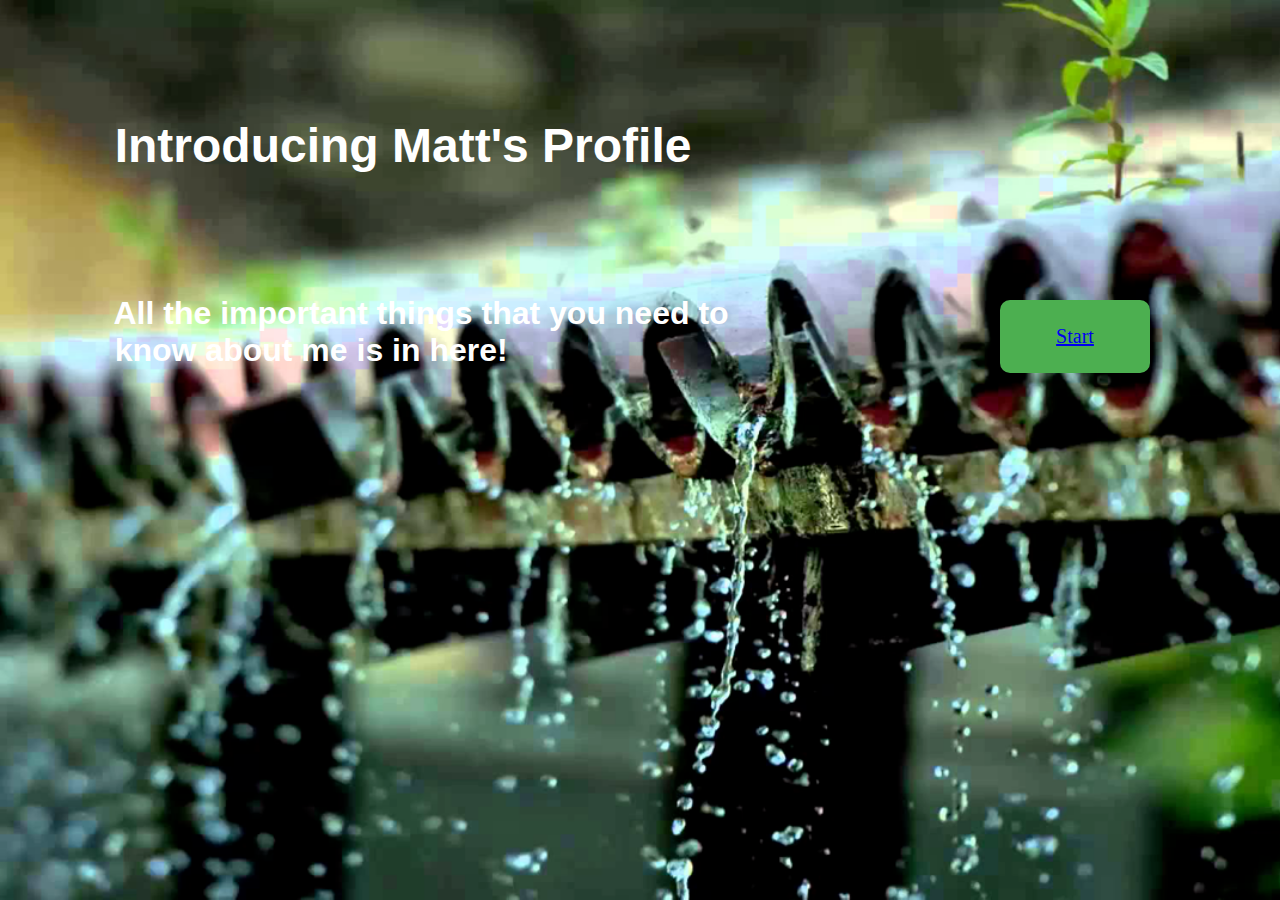
<file: index.html>
<html>
	<head>
		<link rel="stylesheet" type="text/css" href="intro.css">
		<link rel="stylesheet" type="text/css" href="body.css">
	</head>

	<body background = "maxresdefault.png">
		<style>

			filter: blur(90px);
		</style>
		<pre style=color:#FFFFFF;font-size:300%;font-family:Arial Unicode MS><b><br><br>        Introducing Matt's Profile</b></pre>
		<pre style=color:#FFFFFF;font-size:200%;font-family:Arial Unicode MS><b><br><br>            All the important things that you need to 
            know about me is in here!</b></pre>
		<button class="button"><span><a href="main.html">Start</a></span></button>
			
	</body>
</html>
</file>
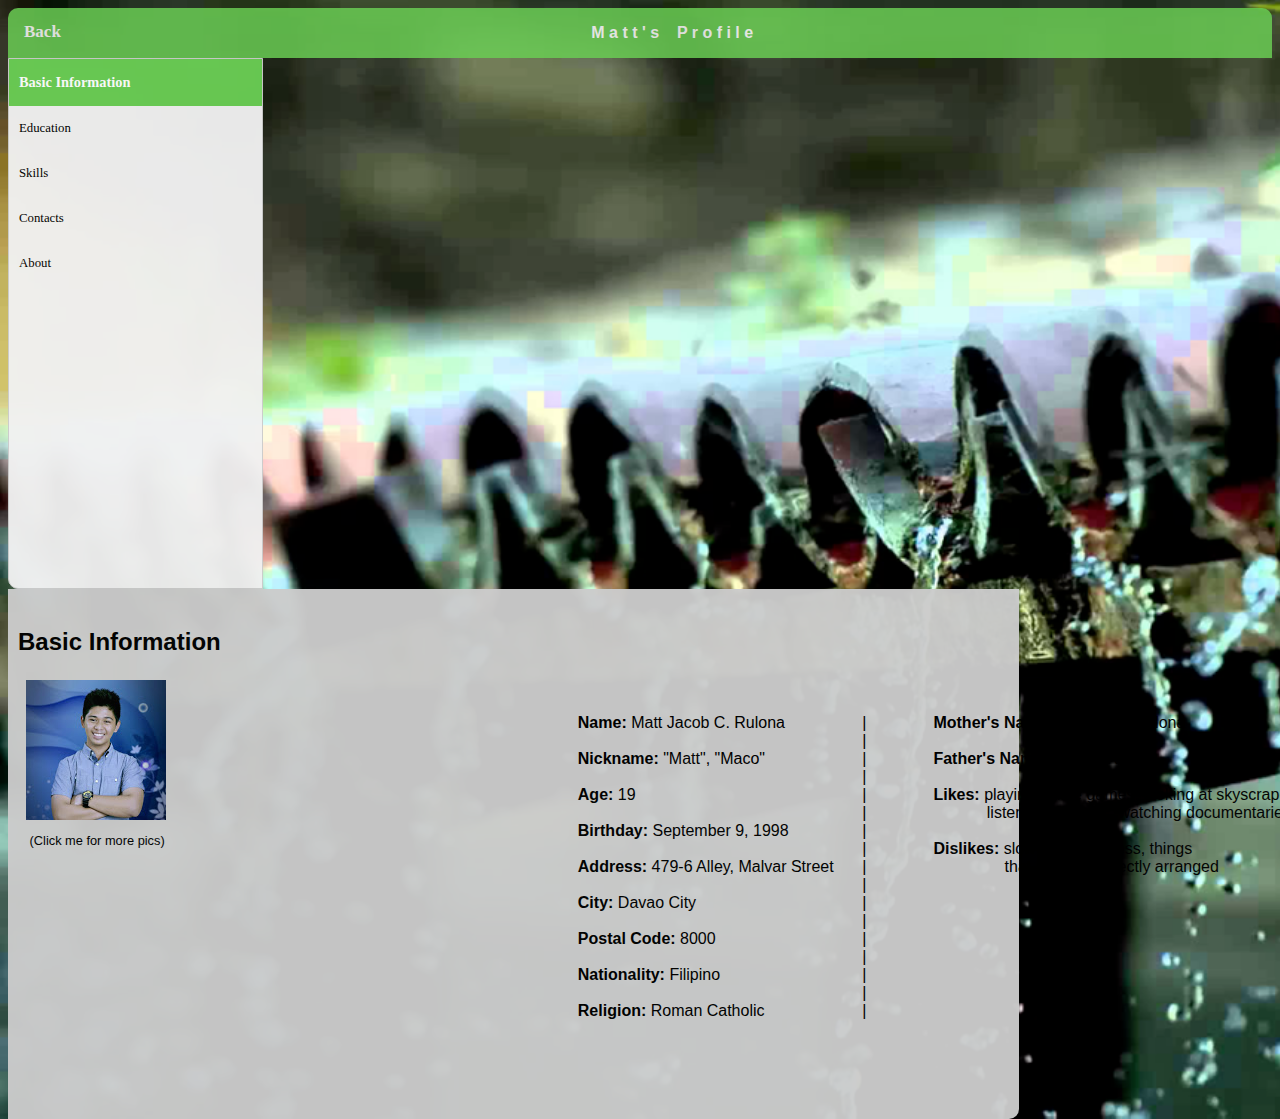
<file: main.html>
<html>
	<head>
		<link rel="stylesheet" type="text/css" href="body.css">
		<link rel="stylesheet" type="text/css" href="main.css">
		<script src="main.js"></script>

	</head>

	<body background="maxresdefault.png">
		<div class="topnav" id="myTopnav">
  			<a href="index.html"><b>Back</b></a>
  			<pre style=color:#FFFFFF;font-size:100%;font-family:Arial Unicode MS><b><center>M a t t ' s    P r o f i l e </center></b></pre>
			<a href="javascript:void(0);" class="icon" onclick="myFunction()">&#9776;</a>

		</div>

		<div class="tab">
  			<button class="tablinks" onclick="openTab(event, 'Basic Information')" id="defaultOpen">Basic Information</button>
  			<button class="tablinks" onclick="openTab(event, 'Education')">Education</button>
  			<button class="tablinks" onclick="openTab(event, 'Skills')">Skills</button>
  			<button class="tablinks" onclick="openTab(event, 'Contacts')">Contacts</button>
  			<button class="tablinks" onclick="openTab(event, 'About')">About</button>

  		</div>
  		
  		<div id="Basic Information" class="tabcontent">
	  		<h3 style=font-size:150%;font-family:Arial Unicode MS>Basic Information</h3>
		  		<pre style=position:absolute;left:400px;to:1px;font-family:Arial Unicode MS>         
		  			<b>Name:</b> Matt Jacob C. Rulona			|		<b>Mother's Name:</b> Mildred C. Rulona
		  											|			
		  			<b>Nickname:</b> "Matt", "Maco" 			|		<b>Father's Name:</b> Joel C. Rulona
		  											|		
		  			<b>Age:</b> 19							|		<b>Likes:</b> playing online games, looking at skyscrapers, 
		  											|			    listening to music, watching documentaries
		  			<b>Birthday:</b> September 9, 1998			|		
		  											|		<b>Dislikes:</b> slow work progress, things 
		  			<b>Address:</b> 479-6 Alley, Malvar Street	|			        that are not perfectly arranged
		  											|		
		  			<b>City:</b> Davao City					|		
		  											|		
		  			<b>Postal Code:</b> 8000					|		
		  											|		
		  			<b>Nationality:</b> Filipino				|		
		  											|		
		  			<b>Religion:</b> Roman Catholic			|		

		  		</pre>

	  		<div class="row">
  				<div class="column">
    				<img src="b1c35227-d357-422b-998d-6d9c1fdf5ec7.jpg" onclick="openModal();currentSlide(1)" class="hover-shadow">
    				<pre style=font-size:80%;font-family:Arial Unicode MS> (Click me for more pics)</pre>
  				</div>
			</div>

			<div id="myModal" class="modal">
			  <span class="close cursor" onclick="closeModal()">&times;</span>
			  <div class="modal-content">
			    <div class="mySlides">
			      <div class="numbertext">1 / 4</div>
			      <img src="b1c35227-d357-422b-998d-6d9c1fdf5ec7.jpg" style="width:100%">
			    </div>

			    <div class="mySlides">
			      <div class="numbertext">2 / 4</div>
			      <img src="4d3a6763-8597-4416-bc71-49c051a5c8e8.jpg" style="width:100%">
			    </div>

			    <div class="mySlides">
			      <div class="numbertext">3 / 4</div>
			      <img src="IMG_20170613_160829.png" style="width:100%">
			    </div>

			    <div class="mySlides">
			      <div class="numbertext">4 / 4</div>
			      <img src="IMG_20170613_162223.png" style="width:100%">
			    </div>

			    <a class="prev" onclick="plusSlides(-1)">&#10094;</a>
			    <a class="next" onclick="plusSlides(1)">&#10095;</a>

			    <div class="caption-container">
			      <p id="caption"></p>
			    </div>

			    <div class="column">
			      <img class="demo" src="b1c35227-d357-422b-998d-6d9c1fdf5ec7.jpg" onclick="currentSlide(1)" alt="My current picture 1">
			    </div>

			    <div class="column">
			      <img class="demo" src="4d3a6763-8597-4416-bc71-49c051a5c8e8.jpg" onclick="currentSlide(2)" alt="My current picture 2">
			    </div>

			    <div class="column">
			      <img class="demo" src="IMG_20170613_160829.png" onclick="currentSlide(3)" alt="Me when I was a baby">
			    </div>

			    <div class="column">
			      <img class="demo" src="IMG_20170613_162223.png" onclick="currentSlide(4)" alt="Me when I was 3 years old">
			    </div>
			  </div>
			</div>

	  		

		</div>	


		<div id="Education" class="tabcontent">
	  		<h3 style=font-size:150%;font-family:Arial Unicode MS>Education</h3>	
	  		<img class="thompson" src="thompson.png">
	  		<img class="usep"src="usep.png">
	  		<img class="ic"src="ic-logo.png">
	  		<pre style=font-size:100%;font-family:Arial Unicode MS>

				<b>Kindergarten: Project Hope Daycare Center</b>	|			
					SY 2003-2005							|
					Senior Kinder - 1st Honors				|				
					Junior Kinder - 1st Honors				|				
														|					<b>College: University of Southeastern Philippines</b>
														|					Department: Institute of Computing
				<b>Elementary: Thompson Christian School</b>		|					Course: BS in Information Technology
					SY 2005-2011							|						SY 2015-Present
					Grade 1 - 2nd Honors					|				
					Grade 2 - 3rd Honors					|
					Grade 3 - 2nd Honors					|
					Grade 4 - 3rd Honors					|
					Grade 5 - 3rd Honors					|
					Grade 6 - 2nd Honorable Mention			|
														|
				<b>High School: Thompson Christian School</b>		|
					SY 2011-2015							|
					1st Year - 8th Honors					|
					2nd Year - 7th Honors					|
					3rd Year - 5th Honors					|
					4th Year - 2nd Honorable Mention			|

	  	     


	  		</pre>

		</div>

		<div id="Skills" class="tabcontent">
	  		<h3 style=font-size:150%;font-family:Arial Unicode MS>Skills</h3>
	  		<pre style=font-family:Arial Unicode MS>



	  			<b style=font-size:120%>IT Skills</b>									|		<b style=font-size:120%>Other Skills</b>
	  														|
			  		I know how to use <b>Java</b>						|			I know how to <b>sing</b>
			  												|
			  		I know how to use <b>HTML</b>					|			I know how to <b>dance</b>
			  												|
			  		I know how to use <b>CSS</b>						|			I know how to <b>trace codes</b>
			  												|
			  		I know how to use <b>C++</b>						|			
			  												|
			  		I know how to <b>Photoshop</b>					|

	  		</pre>

		</div>

		<div id="Contacts" class="tabcontent">
	  		<h3 style=font-size:150%;font-family:Arial Unicode MS>Contacts</h3>
				<meta name="viewport" content="width=device-width, initial-scale=1">
				<link rel="stylesheet" href="https://cdnjs.cloudflare.com/ajax/libs/font-awesome/4.7.0/css/font-awesome.min.css">
	  		<pre style=font-family:Arial Unicode MS><b>
	  			<a href="https://www.facebook.com/majaru09" class="fa fa-facebook"></a> Matt Jacob C. Rulona		<a href="https://twitter.com/MJRulona09" class="fa fa-twitter"></a> @MJRulona09
	  			<a href="https://plus.google.com/u/0/102005520998058341230" class="fa fa-google"></a> Jacob Rulona			<a href="https://www.instagram.com/majaru98/?hl=en" class="fa fa-instagram"></a> @majaru98
	  			
				

					Email: mattrulona98@gmail.com
						    mattrulona09@gmail.com
						    mattrulona@gmail.com


					Phone: 09257760998
	  		</b></pre>

		</div>

		<div id="About" class="tabcontent">
	  		<h3 style=font-size:150%;font-family:Arial Unicode MS>About</h3>
	  		<pre style=font-size:140%;font-family:Arial Unicode MS><b>

	  			The purpose of this website is to know the owner of the website more. 

	  		All the information inside this website is PRIVATE and thus it must not be 

	  		leaked outside of this website by sharing the link to others or showing 

	  		it to them personally.
		  		
			</b></pre>
		</div>

		<script>
			document.getElementById("defaultOpen").click();
		</script>

	</body>
</html>
</file>
<file: intro.css>
.button {
	position: absolute;
	left: 1000px;
	top: 300px; 					
	background-color: #4CAF50;
	border: none;
	border-radius: 10px;
	color: white;
	padding: 25px; 
	width: 150px;
	text-align: center;
	text-decoration: none;
	display: inline-block;
	font-size: 20px;
	font-family: Arial Unicode MS;
}

.button span {
  	cursor: pointer;
  	display: inline-block;
  	position: relative;
 	transition: 0.5s;
}

.button span:after {
  	content: '\00bb';
  	position: absolute;
  	opacity: 0;
  	top: 0;
  	right: -20px;
  	transition: 0.5s;
}

.button:hover {background-color: #3e8e41}

.button:hover span {
  	padding-right: 25px;
}

.button:hover span:after {
  	opacity: 1;
  	right: 0;
}
</file>
<file: body.css>
body {
 
    background-size: cover;
    background-repeat: no-repeat;
}
</file>
<file: main.css>
.topnav {
    background-color: #6ACD54;
    overflow: hidden;
    border-top-right-radius: 10px;
    border-top-left-radius: 10px;
    opacity: 0.85;

}

.topnav a {
    float: left;
    display: block;
    color: #ffffff;
    text-align: center;
    padding: 14px 16px;
    text-decoration: none;
    font-size: 17px;
    font-family: Arial Unicode MS; 
    transition: 0.5s;
}

.topnav a:hover {
    background-color: #ddd;
    color: black;
}

.topnav .icon {
    display: none;
}

div.tab {
    float: left;
    border: 1px solid #ccc;
    background-color: #f1f1f1;
    width:20%;
    height: 529px;
    border-bottom-left-radius: 10px;
    opacity: 0.96;
}

div.tab button {
    display: block;
    background-color: inherit;
    color: black;
    padding: 15px 10px;
    width: 100%;
    border: none;
    outline: none;
    text-align: left;
    cursor: pointer;
    transition: 0.3s;
    font-family: Arial Unicode MS;
    transition: 0.5s;
    font-size: 80%;
}

div.tab button:hover {
    background-color: #6ACD54;
}


div.tab button.active {
    font-size: 90%;
    color: #FFFFFF;
    background-color: #6ACD54;
    font-weight: bold; 
    
}

.tabcontent {
    float: left;
    padding: 10px 10px;
    border: 5px solid #ccc;
    background-color: #ccc;
    width: 77.97%;
    border-left: none;
    height: 500px;
    opacity: 0.96;
    border-bottom-right-radius: 10px;
}

img.thompson {
    position: absolute;
    top: 150px;
    left: 160px;
}

img.usep {
    position: absolute;
    top:150px;
    left:820px;
}

img.ic {
    position: absolute;
    top:300px;
    left:820px;
}

.fa {
  padding: 25px;
  font-size: 40px;
  width: 55px;
  text-align: center;
  text-decoration: none;
  margin: 10px 4px;
}

.fa:hover {
    opacity: 0.7;
}

.fa-facebook {
  background: #3B5998;
  color: white;
}

.fa-twitter {
  background: #55ACEE;
  color: white;
}

.fa-google {
  background: #dd4b39;
  color: white;
}

.fa-instagram {
  background: #125688;
  color: white;
}

.row > .column {
  padding: 0 8px;
}

.row:after {
  content: "";
  display: table;
  clear: both;
}

.column {
  float: left;
  width: 25%;
}


.modal {
  display: none;
  position: fixed;
  z-index: 1;
  padding-top: 100px;
  left: 0;
  top: 0;
  width: 100%;
  height: 100%;
  overflow: auto;
  background-color: black;
}


.modal-content {
  position: relative;
  background-color: #fefefe;
  margin: auto;
  padding: 0;
  width: 90%;
  max-width: 300px;
}


.close {
  color: white;
  position: absolute;
  top: 10px;
  right: 25px;
  font-size: 35px;
  font-weight: bold;
}

.close:hover,
.close:focus {
  color: #999;
  text-decoration: none;
  cursor: pointer;
}

.mySlides {
  display: none;
}


.prev,
.next {
  cursor: pointer;
  position: absolute;
  top: 50%;
  width: auto;
  padding: 16px;
  margin-top: -50px;
  color: white;
  font-weight: bold;
  font-size: 20px;
  transition: 0.6s ease;
  border-radius: 0 3px 3px 0;
  user-select: none;
  -webkit-user-select: none;
}


.next {
  right: 0;
  border-radius: 3px 0 0 3px;
}


.prev:hover,
.next:hover {
  background-color: rgba(0, 0, 0, 0.8);
}


.numbertext {
  color: #f2f2f2;
  font-size: 12px;
  padding: 8px 12px;
  position: absolute;
  top: 0;
}

.caption-container {
  text-align: center;
  background-color: black;
  padding: 2px 16px;
  color: white;
}

img.demo {
  opacity: 0.6;
}

.active,
.demo:hover {
  opacity: 1;
}

img.hover-shadow {
  transition: 0.3s
}

.hover-shadow:hover {
  box-shadow: 0 4px 8px 0 rgba(0, 0, 0, 0.2), 0 6px 20px 0 rgba(0, 0, 0, 0.19)
}
</file>
